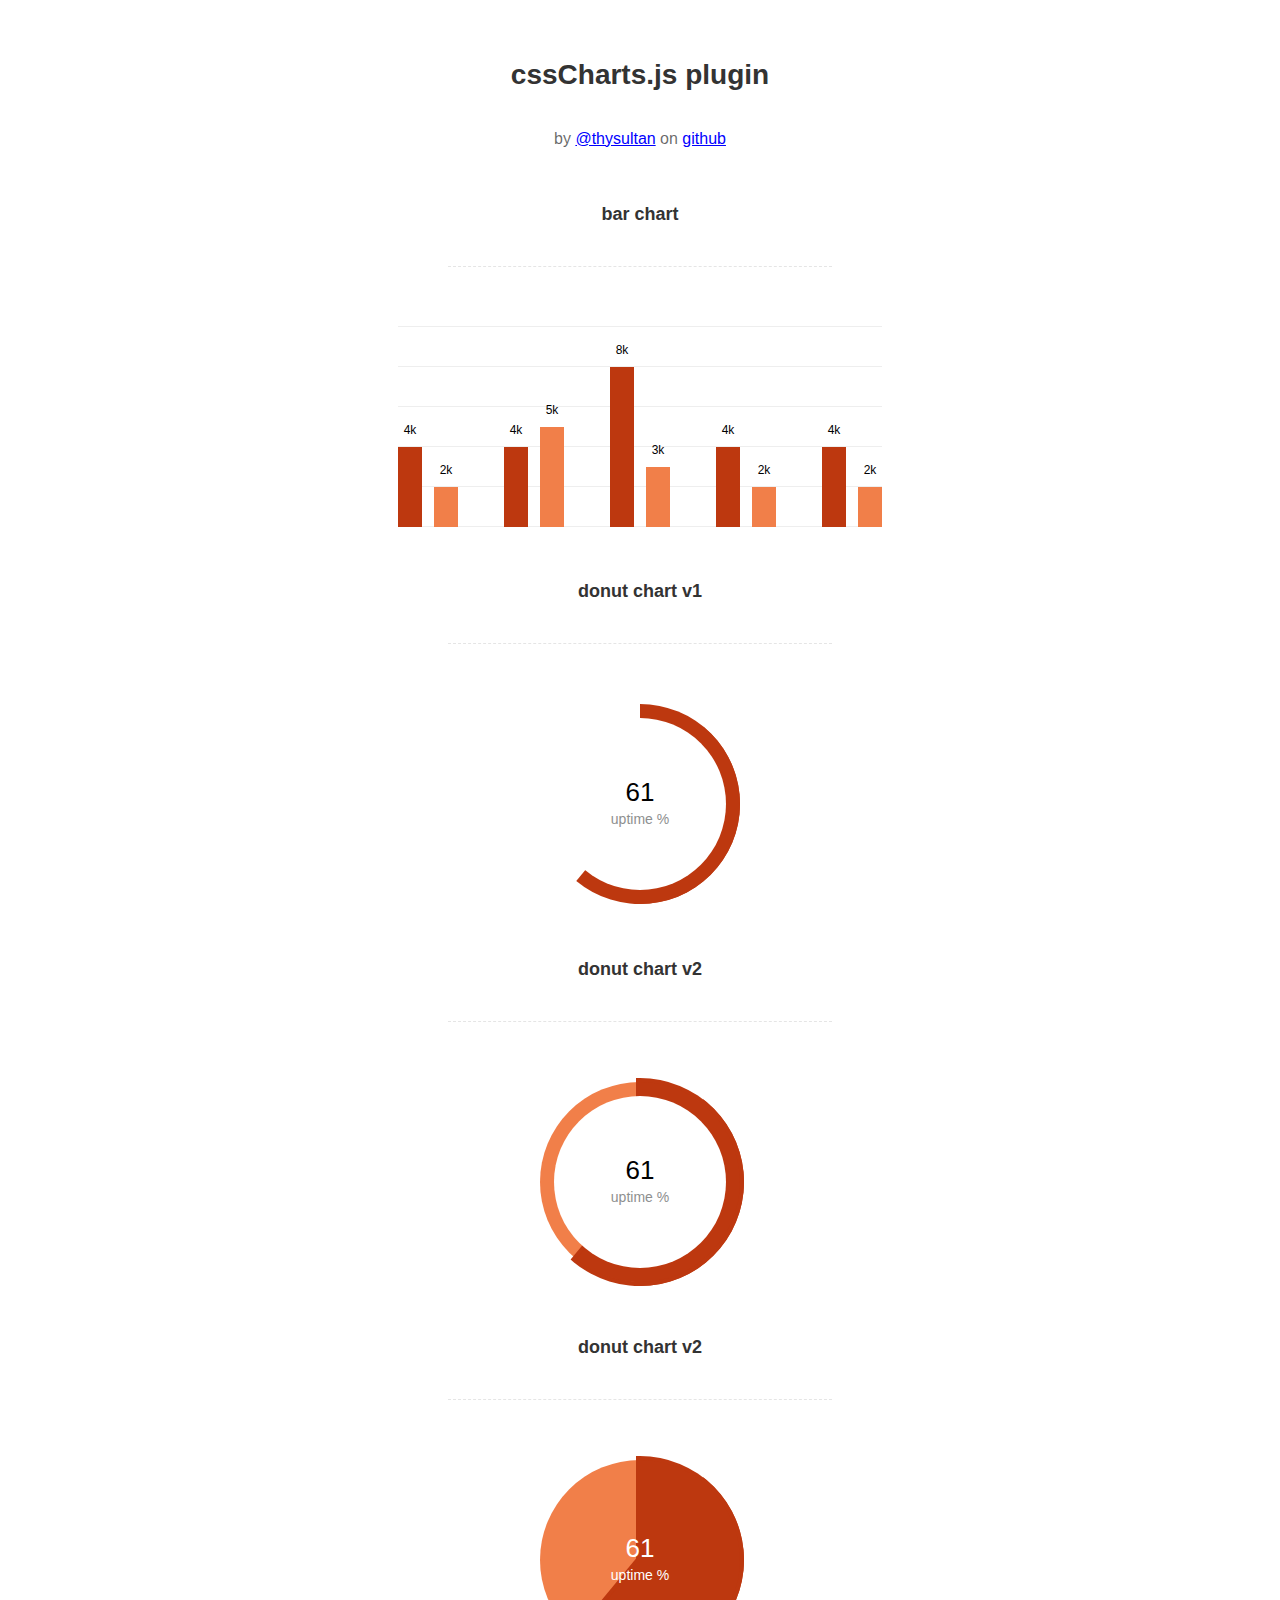
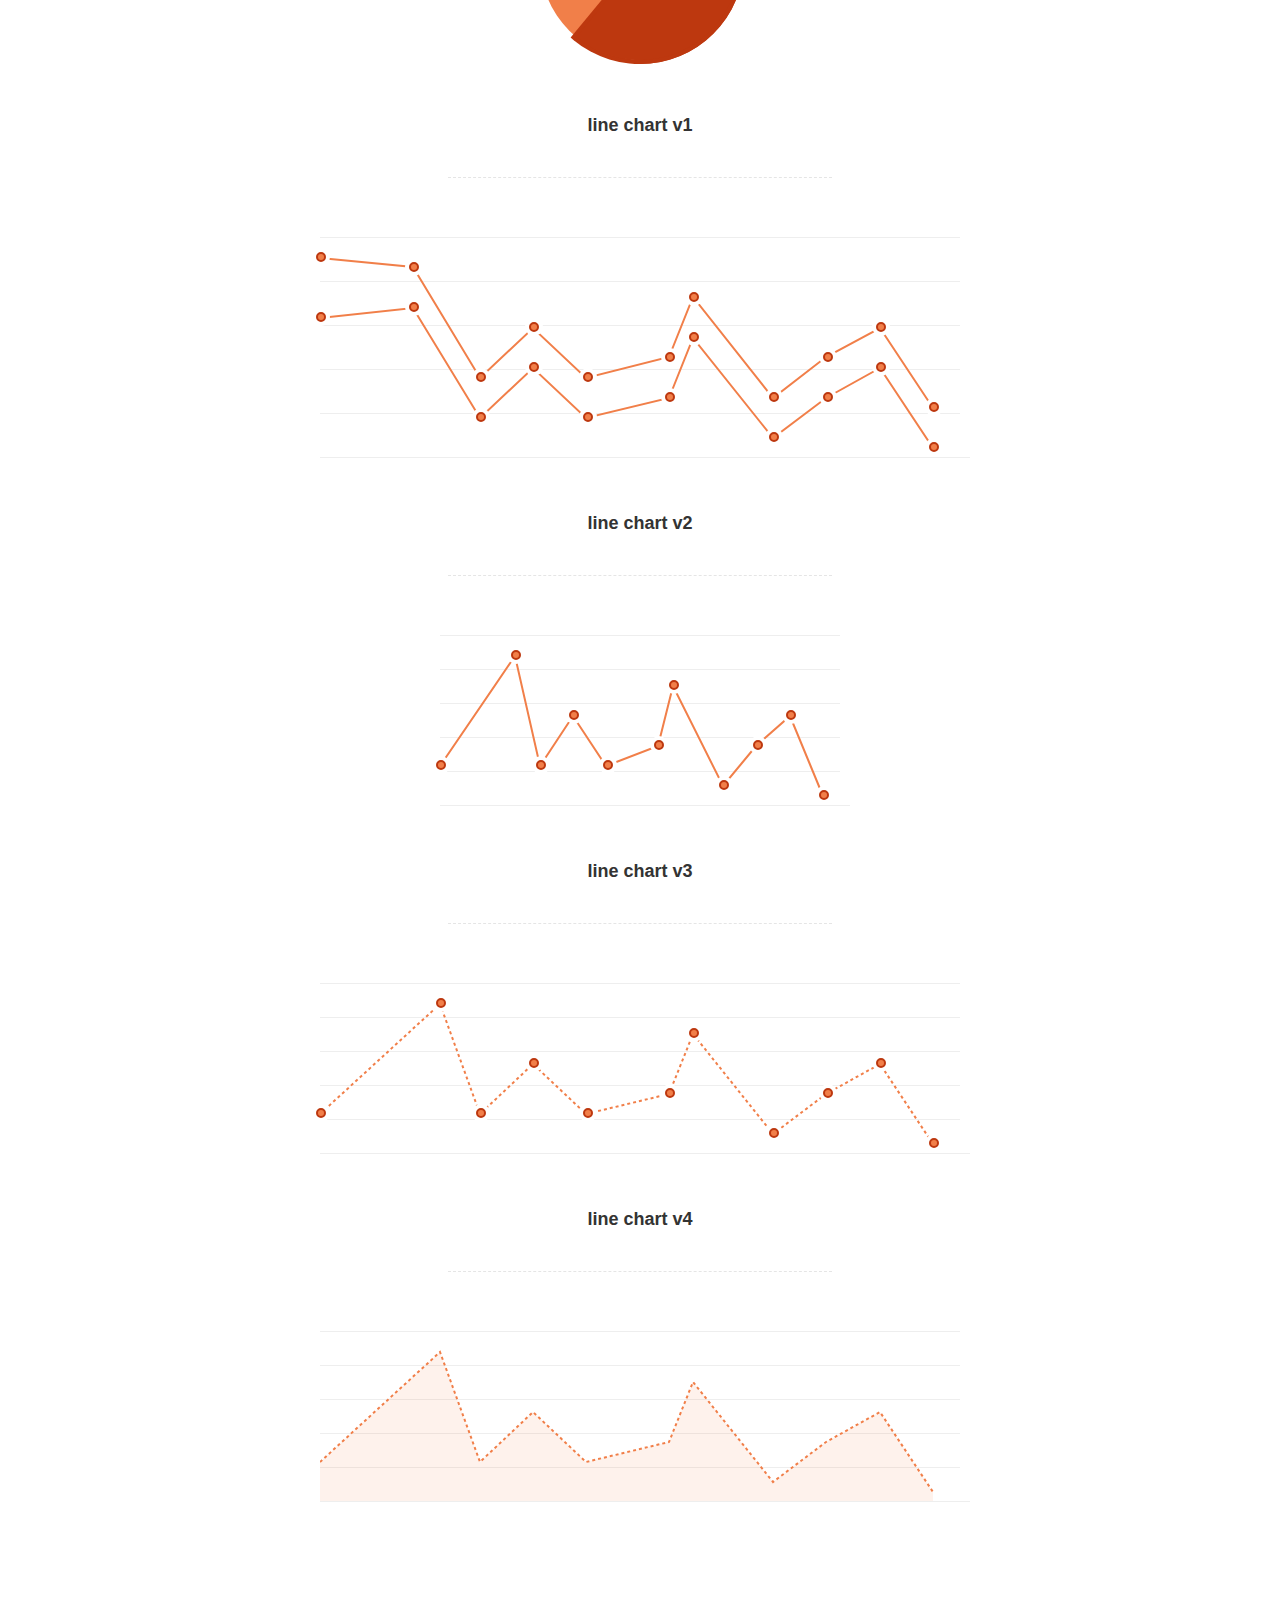
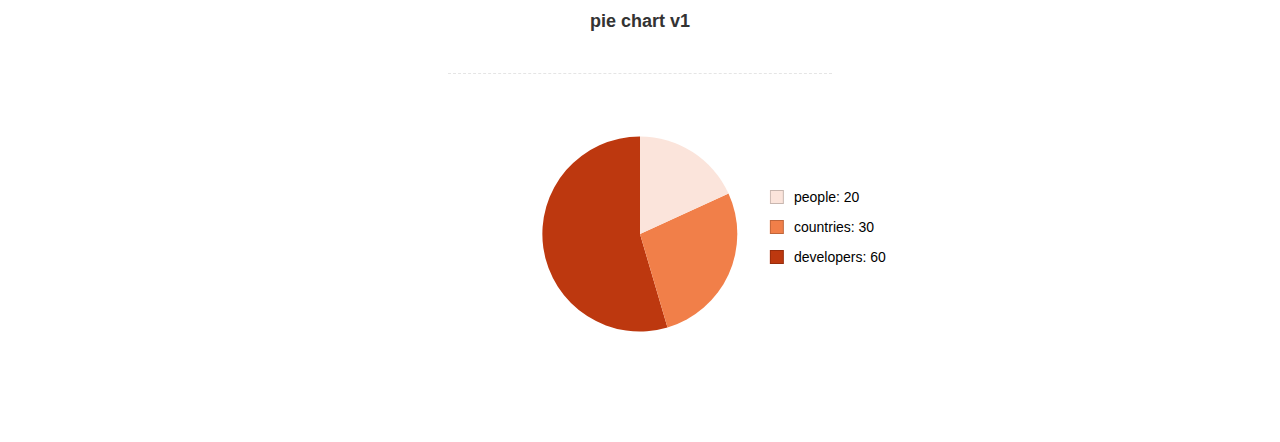
<file: qweb/src/main/resources/static/assets/js/Lightweight-Chart/index.html>
<!doctype html>
<html>
    <head>
        <meta charset="utf-8">
        <meta name="description" content="A jquery plugin to create simple donut, bar or line charts with dom nodes, style with css.">
        <meta name="viewport" content="width=device-width, initial-scale=1">
        <title>cssCharts.js - jquery css charts</title>
        <script src="https://ajax.googleapis.com/ajax/libs/jquery/2.1.3/jquery.min.js"></script>

        <link rel="stylesheet" href="cssCharts.css">
        <script src="jquery.chart.js"></script>

        <style>
          /* page specific styles*/
          h1{text-align:center;font-family:sans-serif;font-size:28px;color:#333;padding:40px 0 0 0;}
          h2{text-align:center;font-family:sans-serif;font-size:18px;color:#333;padding:40px 0 0 0;}
          hr{width:60%;height:1px;background:none;border:none;border-bottom:1px dashed rgba(0,0,0,0.1);outline:none;margin:40px auto 60px auto;}

          .desc p{text-align:center;font-size:16px;color:rgba(0,0,0,0.6);padding:20px 0 0 0;font-family:sans-serif;}
          .desc a{color:blue;}
          .wrap{margin:0 auto;width:640px;padding-bottom:100px;}
          #line{width:400px;}
          /* page specific styles*/
        </style>
    </head>
    <body>
      <div class="wrap">

        <div class="desc">
          <h1>cssCharts.js plugin</h1><p>by
          <a href="http://twitter.com/thysultan">@thysultan</a> on
          <a href="https://github.com/sultantarimo/cssCharts.js">github</a>
        </p>
        </div>

        <h2>bar chart</h2>
        <hr>

        <div class="chart">
            <ul class="bar-chart" data-bars="[4,2],[4,5],[8,3],[4,2],[4,2]" data-max="10" data-unit="k" data-width="24"></ul>
        </div>
        <!-- data max is the 100% point of the graph -->
        <!-- set data-grid to 0 for no grid -->
        <!-- data-width is the individual bars width -->

        <h2>donut chart v1</h2>
        <hr>

        <div class="chart">
          <div class="donut-chart" data-percent="0.61" data-title="uptime %"></div>
        </div>

        <h2>donut chart v2</h2>
        <hr>

        <div class="chart">
          <div class="donut-chart fill" data-percent="0.61" data-title="uptime %"></div>
        </div>

        <h2>donut chart v2</h2>
        <hr>

        <div class="chart">
          <div class="donut-chart pie-chart fill" data-percent="0.61" data-title="uptime %"></div>
        </div>
        <!-- pie-chart class for pie chart -->
        <!-- fill class for default donut fill enabled-->

        <h2>line chart v1</h2>
        <hr>

        <div class="chart">
          <ul data-cord="[[0,70,120,160,200,262,280,340,380,420,460],[140,150,40,90,40,60,120,20,60,90,10]],[[0,70,120,160,200,262,280,340,380,420,460],[200,190,80,130,80,100,160,60,100,130,50]]"  class="line-chart"></ul>
        </div>
        <!-- multiple graphs [[x cords],[y cords]] [[x cords],[y cords]] -->

        <h2>line chart v2</h2>
        <hr>

        <div class="chart" id="line">
          <ul data-cord="[0,90,120,160,200,262,280,340,380,420,460],[40,150,40,90,40,60,120,20,60,90,10]" class="line-chart"></ul>
        </div>

        <h2>line chart v3</h2>
        <hr>

        <div class="chart dotted">
          <ul data-cord="[0,90,120,160,200,262,280,340,380,420,460],[40,150,40,90,40,60,120,20,60,90,10]" class="line-chart"></ul>
        </div>

        <h2>line chart v4</h2>
        <hr>

        <div class="chart dotted">
          <ul data-cord="[0,90,120,160,200,262,280,340,380,420,460],[40,150,40,90,40,60,120,20,60,90,10]" data-fill="1" class="line-chart no-points"></ul>
        </div>
        <!-- single graph [x cords],[y cords] -->


        <br><br><br>
        <h2>pie chart v1</h2>
        <hr>

        <div class="chart">
          <div class="pie-thychart" data-set='[["people", 20], ["countries",30], ["developers",60]]' data-colors="#FBE4DB,#F17F49,#BD380F"></div>
        </div>

      </div>

      <script>
        $(function() {
            $('.bar-chart').cssCharts({type:"bar"});
            $('.donut-chart').cssCharts({type:"donut"}).trigger('show-donut-chart');
            $('.line-chart').cssCharts({type:"line"});

            $('.pie-thychart').cssCharts({type:"pie"});
        });
      </script>
    </body>
</html>
</file>
<file: qweb/src/main/resources/static/assets/js/Lightweight-Chart/cssCharts.css>
/*
 * cssCharts v0.3.0
 * jquery plugin to create donut and bar charts with css
 * https://github.com/sultantarimo
 *
 * (c)2015 Sultan Tarimo - sultantarimo@me.com
 * Released under the MIT license
 */
.chart *, .chart{-moz-box-sizing:border-box;-webkit-box-sizing:border-box;box-sizing:border-box;margin:0;padding:0;}
.chart{
  width:auto;
  display:block;
  position:relative;
  font-family:sans-serif;
  font-size:14px;
  margin: 0 auto;
}

/* bar chart */

.chart.bar{height:200px;}
.bar-chart{
  display: table;
  table-layout: fixed;
  width: auto;
  height: 100%;
  margin: 0 auto;
  z-index:20;
  position:absolute;
  left:0px;
}

.bar-chart ul{
  margin-left: 34px;
  float: left;
  display: block;
  height:100%;
}

.bar-chart li{
  position: relative;
  display: table-cell;
  vertical-align: bottom;
  height: 100px;
}

.bar-chart span{
  margin: 0 6px;
  display: block;
  background: rgb(241,127,73);
  width: 34px;
  position:relative;

  -webkit-animation: drawBar 0.3s ease-in-out;
  -moz-animation: drawBar 0.3s ease-in-out;
  animation: drawBar 0.3s ease-in-out;

  -webkit-transition: all 100ms ease-in-out;
  -moz-transition: all 100ms ease-in-out;
  transition: all 100ms ease-in-out;
}

.bar-chart li:hover span{
  box-shadow:0 0 0 4px rgb(241,127,73);
  cursor:pointer;
}

.bar-chart li:nth-child(2n+1):hover span{
  box-shadow:0 0 0 4px #bd380f;
}

.bar-chart li:nth-child(2n+1) span{background-color:#bd380f;}
.bar-chart ul:last-of-type li:last-child span{margin-right:0px;}
.bar-chart ul:first-of-type li:first-child span{margin-left:0px;}
.bar-chart ul:last-of-type {margin-right: 0px;}
.bar-chart ul:first-of-type {margin-left: 0px;}
.bar-chart.left-bar ul:last-of-type {margin-right: 0px;}
.bar-chart.left-bar ul{margin-right: 34px;float:left;margin-left:0px;}

.bar-chart span:before {
  position: absolute;
  bottom: 100%;
  margin-bottom: 10px;
  display: block;
  text-align: center;
  content: attr(title);
  word-wrap: break-word;
  font-size: 12px;
  width: auto;

  left: 50%;

  -webkit-transform: translateX(-50%);
  -moz-transform: translateX(-50%);
  transform: translateX(-50%);
}

.bar-chart li span:before {
  -webkit-transition: all 100ms ease-in-out;
  -moz-transition: all 100ms ease-in-out;
  transition: all 100ms ease-in-out;
}

@-webkit-keyframes drawBar {0% {height: 0;}}
@-moz-keyframes drawBar {0% {height: 0;}}
@keyframes drawBar {0% {height: 0;}}

/* donut chart */

.chart.donut{
  width:200px;
  height:200px;
}

.donut-chart{
  width:100%;height:100%;
  position:relative;

  -webkit-border-radius:50%;
  -moz-border-radius:50%;
  border-radius:50%;
}

.donut-chart.fill{
  background:rgb(241,127,73);
}

.donut-chart:after{
  content:"";
  position: absolute;
  width: 86%;
  height: 86%;
  background: #FFF;
  left: 50%;
  top: 50%;
  z-index: 400;
  margin: 0 auto;
  pointer-events: none;

  -webkit-border-radius: 100%;
  -moz-border-radius: 100%;
  border-radius: 100%;

  -webkit-transform: translateX(-50%) translateY(-50%);
  -moz-transform: translateX(-50%) translateY(-50%);
  transform: translateX(-50%) translateY(-50%);
}

.donut-chart h2{
  text-align:center;
  position: absolute;
  line-height: 140%;
  width: 100%;
  margin-top:-30px;
  top:50%;
  z-index:500;
  pointer-events: none;

  font-size:26px;
  font-weight:400;
  color:rgb(0,0,0);
}

.donut-chart h2 span{
  display:block;
  width:100%;
  font-size:14px;
  color:rgb(142,143,143);
  margin-top:-10px;
}

.donut-chart .spinner{
  z-index: 200;
  border-right: none;

  -webkit-border-radius: 100% 0 0 100% / 50% 0 0 50%;
  -moz-border-radius: 100% 0 0 100% / 50% 0 0 50%;
  border-radius: 100% 0 0 100% / 50% 0 0 50%;

  -webkit-transform: rotate(0deg);
  -moz-transform: rotate(0deg);
  transform: rotate(0deg);

  -webkit-animation: rotateDonut 0.3s ease-in-out;
  -moz-animation: rotateDonut 0.3s ease-in-out;
  animation: rotateDonut 0.3s ease-in-out;

  -webkit-transition: all 160ms ease-in-out;
  -moz-transition: all 160ms ease-in-out;
  transition: all 160ms ease-in-out;
}

.spinner ~ .pie{
  pointer-events: none;
}

.donut-chart.fill .pie,
.pie-chart .pie{
  -webkit-box-shadow: 0 0 0 4px #bd380f;
  -moz-box-shadow: 0 0 0 4px #bd380f;
  box-shadow: 0 0 0 4px #bd380f;
}

@-webkit-keyframes rotateDonut {0% {transform: rotate(0deg);}}
@-moz-keyframes rotateDonut {0% {transform: rotate(0deg);}}
@keyframes rotateDonut {0% {transform: rotate(0deg);}}

.donut-chart .spinner.temp{display:none;}

.donut-chart .pie{
  width: 50%;
  height: 100%;
  position: absolute;
  background: #bd380f;

  -webkit-transform-origin: 100% 50%;
  -moz-transform-origin: 100% 50%;
  transform-origin: 100% 50%;
}

.donut-chart .mask{
  background:rgb(248,248,248);
  z-index: 400;
  margin-left: -1px;
}

.pie-chart:after{
  display:none;
}
.chart.donut .pie-chart h2,
.chart.donut .pie-chart h2 span{color:#FFF;}

/* pie chart */
.chart.pie svg{width:100%;height:100%;}

.chart.pie {
  width: 200px;
  height: 200px;
}

.chart.pie svg text{
  text-anchor: middle;
  fill:white;
  stroke-width:0;
  transform:translate(120,-80);
}
.chart.pie svg path:hover{
  stroke-width:10px;
}

.charts-tip{
  display:block;
  position: absolute;
  font-size: 16px;
  color: #FFF;
  background: rgba(0,0,0,0.8);
  pointer-events: none;
  font-family:sans-serif;
  padding:6px 12px;
  z-index:100;
  width:auto;

  -webkit-border-radius:4px;
  -moz-border-radius:4px;
  border-radius:4px;
}

.chart.pie .pie-legend{
  position:absolute;
  top:50%;
  right:0;
  margin-right:-30px;
  transform:translateX(100%) translateY(-50%);
}

.chart.pie .pie-legend li{
  display:block;
  margin-bottom:14px;
  clear:both;
}

.chart.pie .pie-legend li i{
  top:1px;
  position:relative;
  display:block;
  float:left;
  width:14px;
  height:14px;
  background:#DDD;
  margin-right:10px;

  box-shadow:inset 0 0 0 1px rgba(0,0,0,0.2);
}

.chart.pie .pie-legend li p{clear:both;display:inline;}

/* pie chart */

/* line chart */

.chart.line{width:auto;height:auto;margin:0 auto;position:relative;}
.chart .line-chart{
  min-width:100px;
  min-height:100px;
  width:100%;
  height:100%;
  margin:0px auto;
  display:block;
  position:relative;
  z-index:20;
}

/* line chart borders and grids */
.line-chart:after{
  content:"";
  display:block;
  position:absolute;
  left:0px;bottom:0px;
  height:1px;width:100%;
  background:rgb(238,238,238);
  padding-right:10px;
}

.chart .grid{
  width:100%;
  height:100%;
  position:absolute;
  left:0px;
  bottom:0px;
}
.chart hr{
  position:absolute;
  left:0px;
  bottom:0px;
  width:100%;
  height:1px;
  outline:none;
  border:none;
  background:rgb(238,238,238);
}

.chart hr:before{
  position:absolute;
  right:100%;
  top:0px;
  margin-right:20px;
  color:rgba(0,0,0,0.4);
  font-size:12px;
  content:attr(data-y);
  text-align:right;

  -webkit-transform:translateX(-50%) translateY(-50%);
  -moz-transform:translateX(-50%) translateY(-50%);
  transform:translateX(-50%) translateY(-50%);
}
/* line chart borders and grids */

/* line chart line */
.line-chart li{
  display:block;height:1px;
  float:left;position:relative;
  position:absolute;
}

/* line chart points tooltip */
.line-chart li a:hover:before,
.line-chart li a:hover:after{display:block;z-index:10;}
.line-chart li a:before{
  content:attr(data-y);
  cursor:pointer;
  display:none;
  position:absolute;
  font-size:14px;
  color:#FFF;
  bottom:100%;
  left:50%;
  margin-bottom:-4px;
  text-align:center;
  width:40px;
  background:rgba(0,0,0,0.8);
  padding:8px;
  z-index:40;

  -webkit-transform:translateX(-50%);
  -moz-transform:translateX(-50%);
  transform:translateX(-50%);

  -webkit-border-radius:3px;
  -moz-border-radius:3px;
  border-radius:3px;
}

.line-chart li a:after{
  z-index:50;
  content:"";
  width: 0;
  height: 0;
  display:none;
  position:absolute;
  bottom:100%;
  left:50%;
  margin-bottom:-16px;

  border:6px solid rgba(0,0,0,0);
  border-top: 6px solid rgba(0,0,0,0.8);

  -webkit-transform:translateX(-50%);
  -moz-transform:translateX(-50%);
  transform:translateX(-50%);
}

.line-chart li a{
  display:block;
  position:absolute;
  cursor:pointer;
  width:40px;
  height:40px;

  left:0px;
  top:0px;
  z-index:30;

  -webkit-transform:translateX(-50%) translateY(-50%);
  -moz-transform:translateX(-50%) translateY(-50%);
  transform:translateX(-50%) translateY(-50%);
}
/* line chart points tooltip */

/* line chart points */

.line-chart li span{
  display:block;height:1px;
  background:rgb(241,127,73);
  float:left;
  position:absolute;
}

.line-chart.no-points li span{
  display:none;
}

.line-chart li span:before{
  content:"";
  position:absolute;
  left:-4px;bottom:-4px;
  width:6px;height:6px;
  display:block;

  -webkt-border-radius:50%;
  -moz-border-radius:50%;
  border-radius:50%;
}

.line-chart li:hover span:before{
  -webkit-transform:scale(1.3);
  -moz-transform:scale(1.3);
  transform:scale(1.3);

  -webkit-transition: all 200ms ease-in-out;
  -moz-transition: all 200ms ease-in-out;
  transition: all 200ms ease-in-out;
}

.line-chart li span:before,
.line-chart li span:after{
  background:rgb(241,127,73);
  border:2px solid #bd380f;

  -webkit-box-shadow:0 0 0 4px #FFF;
  -moz-box-shadow:0 0 0 4px #FFF;
  box-shadow:0 0 0 4px #FFF;
}
/* line chart points */

/* line chart line */
.chart.line svg,
.chart.line > div{
  height: 100%;
  width: 100%;
  position:absolute;
  bottom:0px;
  left:0px;
  opacity:1;

  -webkit-animation: drawLine .3s ease-in-out;
    -moz-animation: drawLine .3s ease-in-out;
    animation: drawLine .3s ease-in-out;
}
.chart.line svg path{
  fill: rgba(241,127,73,0.0);
  stroke: rgb(241,127,73);
  stroke-width: 2px;
}

.chart.line.dotted svg path{
  /*if you want it dashed instead of filled*/
  stroke-dasharray: 3;
}

.chart.line .fill svg path{
  fill: rgba(241,127,73,0.1);
  stroke:none;
  stroke-width:0px;
}

/* line chart animation */
@-webkit-keyframes drawLine {0% {opacity: 0;}}
@-moz-keyframes drawLine {0% {opacity: 0;}}
@keyframes drawLine {0% {opacity: 0;}}

@-webkit-keyframes drawChart {0% {width: 0;}}
@-moz-keyframes drawChart {0% {width: 0;}}
@keyframes drawChart {0% {width: 0;}}
</file>
